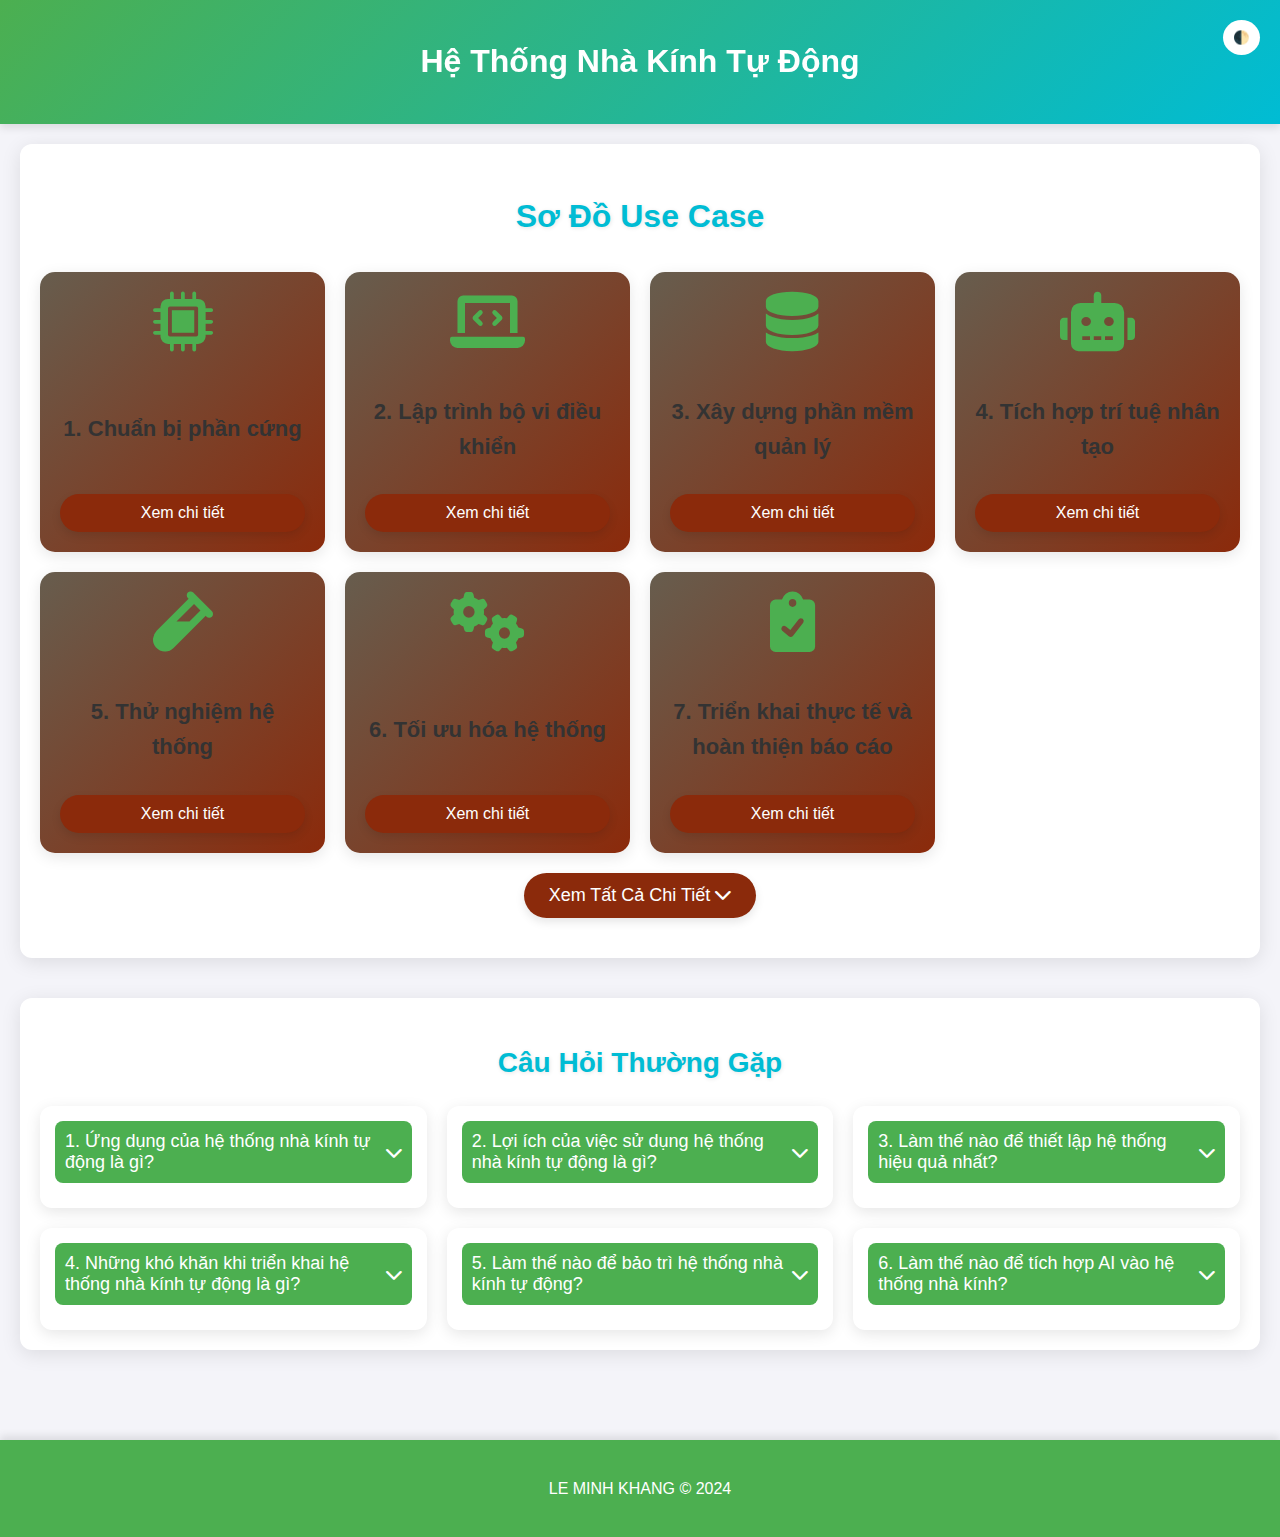
<file: index.html>
<!DOCTYPE html>
<html lang="vi">
<head>
    <meta charset="UTF-8">
    <meta name="viewport" content="width=device-width, initial-scale=1.0">
    <title>Hệ Thống Nhà Kính Tự Động</title>
    <link rel="stylesheet" href="khkt.css">
    <!-- Font Awesome for icons -->
    <link rel="stylesheet" href="https://cdnjs.cloudflare.com/ajax/libs/font-awesome/6.0.0-beta3/css/all.min.css">
</head>
<body>
    <header>
        <h1>Hệ Thống Nhà Kính Tự Động</h1>
        <button class="dark-mode-toggle" onclick="toggleDarkMode()">🌓</button>
    </header>
    
    <main>
        <section id="usecase-section">
            <h2>Sơ Đồ Use Case</h2>
            <div class="usecase-grid">
                <!-- Use case items with collapsible content -->
                <div class="usecase-item">
                    <i class="fas fa-microchip icon"></i>
                    <h3>1. Chuẩn bị phần cứng</h3>
                    <button class="toggle-btn">Xem chi tiết</button>
                    <div class="usecase-content">
                        <p><strong>Mua các thiết bị cần thiết:</strong></p>
                        <ul>
                            <li><strong>Bộ vi điều khiển:</strong> Arduino hoặc Raspberry Pi.</li>
                            <li><strong>Các loại cảm biến:</strong> Độ ẩm đất, nhiệt độ và độ ẩm không khí, ánh sáng.</li>
                            <li><strong>Máy bơm nước:</strong> Kết nối với hệ thống tưới tiêu tự động.</li>
                            <li><strong>Đèn LED và hệ thống quạt thông gió.</strong></li>
                        </ul>
                        <p><strong>Lắp đặt các cảm biến</strong> tại vị trí phù hợp để thu thập thông tin về đất, nhiệt độ, độ ẩm và ánh sáng.</p>
                    </div>
                </div>
                <div class="usecase-item">
                    <i class="fas fa-laptop-code icon"></i>
                    <h3>2. Lập trình bộ vi điều khiển</h3>
                    <button class="toggle-btn">Xem chi tiết</button>
                    <div class="usecase-content">
                        <p><strong>Viết chương trình thu thập dữ liệu từ cảm biến:</strong></p>
                        <ul>
                            <li><strong>Sử dụng:</strong> Arduino IDE hoặc Python.</li>
                            <li><strong>Kết nối với máy bơm nước:</strong> Hệ thống điều khiển đèn và quạt.</li>
                            <li><strong>Gửi dữ liệu:</strong> Lên máy chủ qua MQTT hoặc HTTP.</li>
                        </ul>
                    </div>
                </div>
                <div class="usecase-item">
                    <i class="fas fa-database icon"></i>
                    <h3>3. Xây dựng phần mềm quản lý</h3>
                    <button class="toggle-btn">Xem chi tiết</button>
                    <div class="usecase-content">
                        <p><strong>Tạo cơ sở dữ liệu và xây dựng ứng dụng web:</strong></p>
                        <ul>
                            <li><strong>Sử dụng:</strong> MongoDB hoặc SQL Server để lưu trữ dữ liệu.</li>
                            <li><strong>Tạo Dashboard:</strong> Hiển thị dữ liệu theo thời gian thực.</li>
                            <li><strong>Cho phép điều khiển thiết bị:</strong> Qua giao diện.</li>
                        </ul>
                    </div>
                </div>
                <div class="usecase-item">
                    <i class="fas fa-robot icon"></i>
                    <h3>4. Tích hợp trí tuệ nhân tạo</h3>
                    <button class="toggle-btn">Xem chi tiết</button>
                    <div class="usecase-content">
                        <p><strong>Thu thập và phân tích dữ liệu để xây dựng mô hình AI:</strong></p>
                        <ul>
                            <li><strong>Sử dụng:</strong> TensorFlow hoặc scikit-learn để phân tích dữ liệu.</li>
                            <li><strong>Dự đoán:</strong> Thời gian tưới nước dựa trên độ ẩm, nhiệt độ và ánh sáng.</li>
                        </ul>
                    </div>
                </div>
                <div class="usecase-item">
                    <i class="fas fa-vial icon"></i>
                    <h3>5. Thử nghiệm hệ thống</h3>
                    <button class="toggle-btn">Xem chi tiết</button>
                    <div class="usecase-content">
                        <p><strong>Chạy thử nghiệm:</strong> Hệ thống trong nhà kính và kiểm tra tính năng điều khiển tự động.</p>
                    </div>
                </div>
                <div class="usecase-item">
                    <i class="fas fa-cogs icon"></i>
                    <h3>6. Tối ưu hóa hệ thống</h3>
                    <button class="toggle-btn">Xem chi tiết</button>
                    <div class="usecase-content">
                        <p><strong>Điều chỉnh mô hình AI</strong> và cải thiện giao diện web để tối ưu hóa hệ thống.</p>
                    </div>
                </div>
                <div class="usecase-item">
                    <i class="fas fa-clipboard-check icon"></i>
                    <h3>7. Triển khai thực tế và hoàn thiện báo cáo</h3>
                    <button class="toggle-btn">Xem chi tiết</button>
                    <div class="usecase-content">
                        <p><strong>Triển khai hệ thống:</strong> Đầy đủ trong nhà kính và tổng hợp báo cáo kết quả.</p>
                    </div>
                </div>
            </div>
            <button class="toggle-all-btn">Xem Tất Cả Chi Tiết <i class="fas fa-chevron-down"></i></button>
            <div class="all-details-content">
                <p><strong><i class="fas fa-tools"></i> 1. Chuẩn bị phần cứng</strong> <i class="fa-solid fa-x" style="color: red;"></i></p> 
                <ul>
                    <li><strong>Bộ vi điều khiển:</strong>
                        <br>
                         <b style="color: red;">+ Arduino Uno </b>: Đây là bộ vi điều khiển trung tâm để kết nối và thu thập dữ liệu từ các cảm biến.
                    </li>
                    <li><strong>Các loại cảm biến:</strong>
                        <br>
                        <b style="color: red;">+ Độ ẩm đất (Soil Moisture Sensor) </b>: Thường bao gồm hai phần: đầu dò và module xử lý tín hiệu.
                        <br>
                        <b style="color: red;">+ Nhiệt độ và độ ẩm không khí (DHT11/DHT22) </b>: Cho phép đo nhiệt độ và độ ẩm không khí.
                        <br>
                        <b style="color: red;">+ Ánh sáng (LDR hoặc BH1750)</b> : Đo cường độ ánh sáng.
                    </li>
                    <li><strong>Máy bơm nước:</strong> Kết nối với hệ thống tưới tiêu tự động.</li>
                    <li><strong>Đèn LED và hệ thống quạt thông gió.</strong></li>
                </ul>
                <p>Lắp đặt các cảm biến tại vị trí phù hợp để thu thập thông tin về đất, nhiệt độ, độ ẩm và ánh sáng.</p>

                <p><strong><i class="fas fa-code"></i> 2. Lập trình bộ vi điều khiển</strong> <i class="fa-solid fa-x" style="color: red;"></i></p>
                <ul>
                    <li>Sử dụng Arduino IDE hoặc Python để lập trình thu thập dữ liệu từ các cảm biến.</li>
                    <li>Kết nối với máy bơm nước, hệ thống đèn và quạt để điều khiển từ xa.</li>
                    <li>Sử dụng giao thức MQTT hoặc HTTP để truyền dữ liệu đến máy chủ hoặc dịch vụ đám mây như Firebase.</li>
                </ul>

                <p><strong><i class="fas fa-database"></i> 3. Xây dựng phần mềm quản lý và điều khiển</strong> <i class="fa-solid fa-x" style="color: red;"></i></p>
                <ul>
                    <li>Tạo cơ sở dữ liệu bằng MongoDB hoặc SQL Server để lưu trữ dữ liệu từ cảm biến.</li>
                    <li>Tạo ứng dụng web với dashboard hiển thị dữ liệu theo thời gian thực.</li>
                    <li>Cho phép người dùng điều khiển thiết bị thông qua giao diện web.</li>
                </ul>

                <p><strong><i class="fas fa-robot"></i> 4. Tích hợp trí tuệ nhân tạo (AI)</strong> <i class="fa-solid fa-x" style="color: red;"></i></p>
                <ul>
                    <li>Thu thập dữ liệu từ cảm biến trong vài tuần hoặc tháng để huấn luyện mô hình AI.</li>
                    <li>Sử dụng TensorFlow hoặc scikit-learn để phân tích dữ liệu và xây dựng mô hình AI.</li>
                    <li>Tích hợp mô hình AI vào ứng dụng web để đưa ra quyết định tưới nước tự động.</li>
                </ul>

                <p><strong><i class="fas fa-vial"></i> 5. Thử nghiệm hệ thống</strong> <i class="fa-solid fa-x" style="color: red;"></i></p>
                <ul>
                    <li>Cài đặt hệ thống trong nhà kính và kiểm tra tính năng điều khiển tự động.</li>
                    <li>Theo dõi hoạt động của hệ thống khi mô hình AI đưa ra quyết định tưới nước.</li>
                </ul>

                <p><strong><i class="fas fa-cogs"></i> 6. Tối ưu hóa hệ thống</strong> <i class="fa-solid fa-x" style="color: red;"></i></p>
                <ul>
                    <li>Tinh chỉnh mô hình AI dựa trên dữ liệu thực tế để hệ thống hoạt động hiệu quả hơn.</li>
                    <li>Cải thiện giao diện web để dễ dàng sử dụng và theo dõi thông tin.</li>
                    <li>Bảo trì định kỳ các thiết bị cảm biến, máy bơm, và hệ thống điều khiển.</li>
                </ul>

                <p><strong><i class="fas fa-clipboard-check"></i> 7. Triển khai thực tế và hoàn thiện báo cáo</strong> <i class="fa-solid fa-x" style="color: red;"></i></p>
                <ul>
                    <li>Triển khai hệ thống đầy đủ trong nhà kính và tiến hành trồng rau để kiểm tra hiệu quả.</li>
                    <li>Viết báo cáo tổng hợp toàn bộ quá trình triển khai và các vấn đề gặp phải.</li>
                    <li>Chuẩn bị video hoặc demo minh họa hoạt động của hệ thống.</li>
                </ul>
            </div>
        </section>
                <!-- Enhanced FAQ Section -->
                <section id="faq-section">
                    <h2>Câu Hỏi Thường Gặp</h2>
                    <div class="faq-grid">
                        <div class="faq-item">
                            <button class="faq-question">1. Ứng dụng của hệ thống nhà kính tự động là gì? <i class="fas fa-chevron-down"></i></button>
                            <div class="faq-answer">
                                <p><strong>Hệ thống nhà kính tự động</strong> được sử dụng trong nông nghiệp thông minh để kiểm soát <strong>nhiệt độ</strong>, <strong>độ ẩm</strong>, và <strong>ánh sáng</strong> một cách tự động.</p>
                                <p>Ứng dụng này giúp tối ưu hóa điều kiện phát triển cho cây trồng, đặc biệt hiệu quả cho việc trồng rau, hoa, và cây cảnh có giá trị cao, mang lại năng suất và chất lượng sản phẩm vượt trội.</p>
                            </div>
                        </div>
                        <div class="faq-item">
                            <button class="faq-question">2. Lợi ích của việc sử dụng hệ thống nhà kính tự động là gì? <i class="fas fa-chevron-down"></i></button>
                            <div class="faq-answer">
                                <p>Sử dụng hệ thống nhà kính tự động giúp <strong>tiết kiệm chi phí lao động</strong> và <strong>tăng hiệu quả sản xuất</strong>. Hệ thống này tự động hóa việc tưới tiêu, kiểm soát ánh sáng và thông gió.</p>
                                <p>Điều này giúp cây trồng phát triển tốt hơn và giảm thiểu rủi ro do điều kiện môi trường không thuận lợi.</p>
                            </div>
                        </div>
                        <div class="faq-item">
                            <button class="faq-question">3. Làm thế nào để thiết lập hệ thống hiệu quả nhất? <i class="fas fa-chevron-down"></i></button>
                            <div class="faq-answer">
                                <p><strong>Chọn phần cứng phù hợp</strong>: Sử dụng cảm biến chất lượng để đo chính xác độ ẩm, nhiệt độ và ánh sáng.</p>
                                <p><strong>Lập trình chính xác</strong>: Điều chỉnh việc tưới tiêu và kiểm soát môi trường dựa trên dữ liệu thu thập được.</p>
                                <p><strong>Tích hợp AI</strong>: Sử dụng dữ liệu từ cảm biến để huấn luyện mô hình AI, giúp hệ thống tự động đưa ra các quyết định.</p>
                            </div>
                        </div>
                        <div class="faq-item">
                            <button class="faq-question">4. Những khó khăn khi triển khai hệ thống nhà kính tự động là gì? <i class="fas fa-chevron-down"></i></button>
                            <div class="faq-answer">
                                <p><strong>Chi phí đầu tư ban đầu</strong> cao và yêu cầu kỹ thuật cao trong việc lắp đặt và lập trình hệ thống.</p>
                                <p><strong>Tích hợp AI</strong> đòi hỏi dữ liệu lớn và chính xác. Bảo trì định kỳ các cảm biến và thiết bị là rất quan trọng để đảm bảo hoạt động ổn định.</p>
                            </div>
                        </div>
                        <div class="faq-item">
                            <button class="faq-question">5. Làm thế nào để bảo trì hệ thống nhà kính tự động? <i class="fas fa-chevron-down"></i></button>
                            <div class="faq-answer">
                                <p>Kiểm tra và vệ sinh các <strong>cảm biến</strong>, <strong>máy bơm</strong>, <strong>đèn LED</strong>, và <strong>quạt thông gió</strong> thường xuyên.</p>
                                <p>Định kỳ cập nhật phần mềm và kiểm tra kết nối mạng để đảm bảo dữ liệu được truyền tải một cách chính xác.</p>
                            </div>
                        </div>
                        <div class="faq-item">
                            <button class="faq-question">6. Làm thế nào để tích hợp AI vào hệ thống nhà kính? <i class="fas fa-chevron-down"></i></button>
                            <div class="faq-answer">
                                <p>Thu thập dữ liệu từ các cảm biến trong một khoảng thời gian dài và sử dụng các công cụ như <strong>TensorFlow</strong> hoặc <strong>scikit-learn</strong> để xây dựng mô hình dự đoán.</p>
                                <p>Đưa mô hình này vào phần mềm quản lý để hệ thống tự động đưa ra quyết định dựa trên điều kiện thực tế.</p>
                            </div>
                        </div>
                    </div>
                </section>
    </main>

    <footer>
        <p>LE MINH KHANG &copy; 2024</p>
    </footer>

    <script>
        // Dark mode toggle function
        function toggleDarkMode() {
            document.body.classList.toggle('dark-mode');
        }
    
        // Toggle all details content
        document.querySelector('.toggle-all-btn').addEventListener('click', () => {
            const allDetailsContent = document.querySelector('.all-details-content');
            const isVisible = allDetailsContent.style.display === 'block';
            allDetailsContent.style.display = isVisible ? 'none' : 'block';
            allDetailsContent.style.maxHeight = isVisible ? '0' : allDetailsContent.scrollHeight + 'px';
            document.querySelector('.toggle-all-btn').innerHTML = isVisible ? 'Xem Tất Cả Chi Tiết <i class="fas fa-chevron-down"></i>' : 'Ẩn Tất Cả Chi Tiết <i class="fas fa-chevron-up"></i>';
        });

        // Collapsible sections with slide-down effect
        document.querySelectorAll('.toggle-btn').forEach(button => {
            button.addEventListener('click', () => {
                const content = button.nextElementSibling;
                const isContentVisible = content.style.display === 'block';
                content.style.display = isContentVisible ? 'none' : 'block';
                if (!isContentVisible) {
                    content.style.maxHeight = content.scrollHeight + 'px';
                    button.innerHTML = 'Ẩn bớt <i class="fas fa-chevron-up"></i>'; // Update button text and icon
                } else {
                    content.style.maxHeight = '0';
                    button.innerHTML = 'Xem chi tiết <i class="fas fa-chevron-down"></i>'; // Update button text and icon
                }
            });
        });
    </script>
        <script>
            // Dark mode toggle function

    
            // Collapsible FAQ sections
            document.querySelectorAll('.faq-question').forEach(button => {
                button.addEventListener('click', () => {
                    const answer = button.nextElementSibling;
                    const icon = button.querySelector('i');
                    const isVisible = answer.style.maxHeight;
    
                    if (isVisible) {
                        answer.style.maxHeight = null;
                        icon.classList.remove('fa-chevron-up');
                        icon.classList.add('fa-chevron-down');
                    } else {
                        answer.style.maxHeight = answer.scrollHeight + 'px';
                        icon.classList.remove('fa-chevron-down');
                        icon.classList.add('fa-chevron-up');
                    }
                });
            });
        </script>

</body>
</html>
</file>
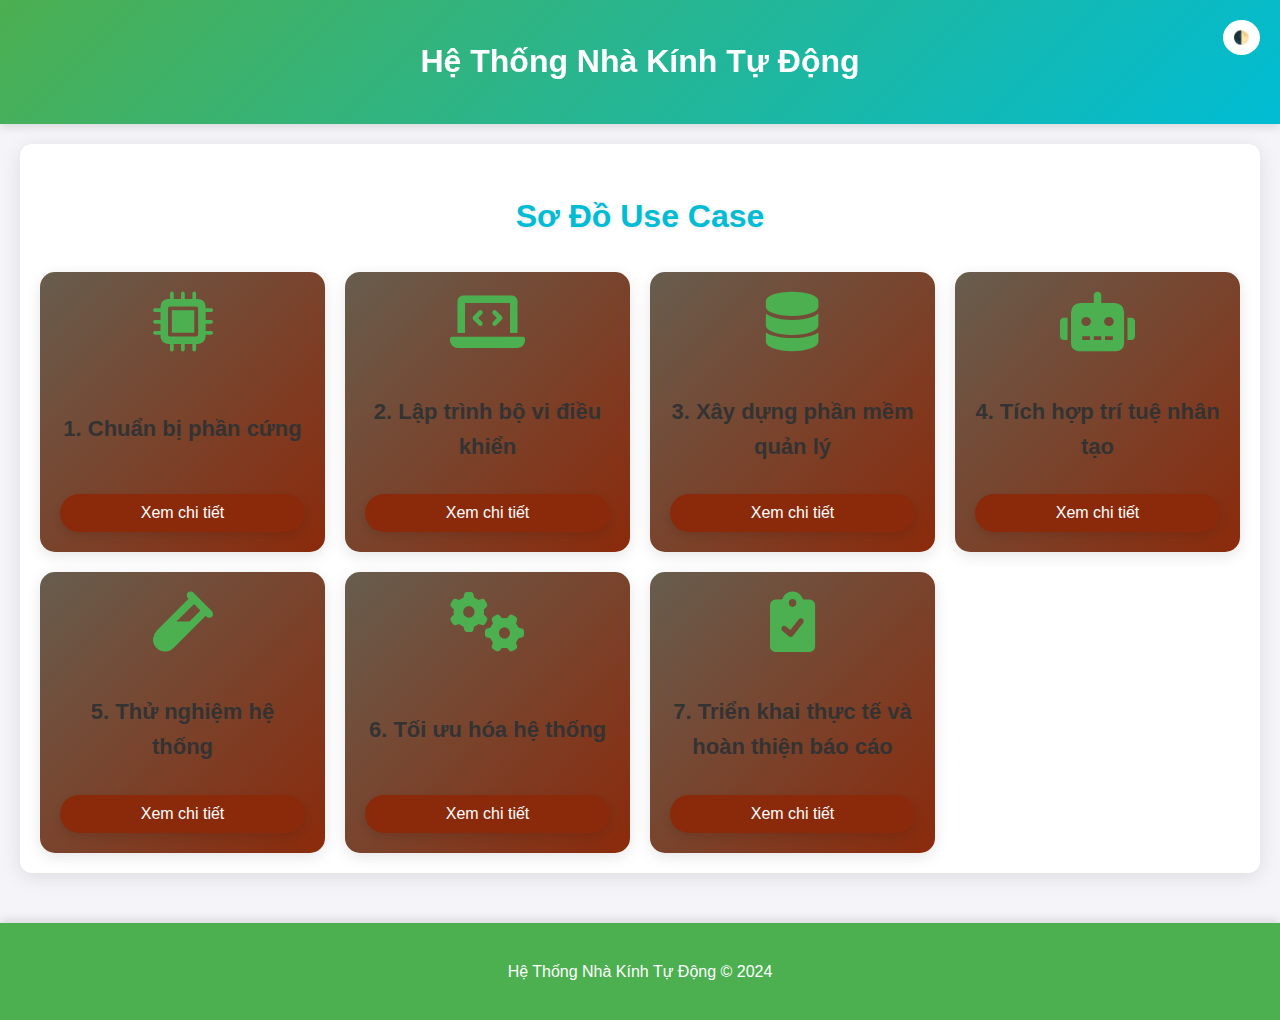
<file: khkt.html>
<!DOCTYPE html>
<html lang="vi">
<head>
    <meta charset="UTF-8">
    <meta name="viewport" content="width=device-width, initial-scale=1.0">
    <title>Hệ Thống Nhà Kính Tự Động</title>
    <link rel="stylesheet" href="khkt.css">
    <!-- Font Awesome for icons -->
    <link rel="stylesheet" href="https://cdnjs.cloudflare.com/ajax/libs/font-awesome/6.0.0-beta3/css/all.min.css">
</head>
<body>
    <header>
        <h1>Hệ Thống Nhà Kính Tự Động</h1>
        <button class="dark-mode-toggle" onclick="toggleDarkMode()">🌓</button>
    </header>
    
    <main>
        <section id="usecase-section">
            <h2>Sơ Đồ Use Case</h2>
            <div class="usecase-grid">
                <!-- Use case items with collapsible content -->
                <div class="usecase-item">
                    <i class="fas fa-microchip icon"></i>
                    <h3>1. Chuẩn bị phần cứng</h3>
                    <button class="toggle-btn">Xem chi tiết</button>
                    <div class="usecase-content">
                        <p><strong>Mua các thiết bị cần thiết:</strong></p>
                        <ul>
                            <li><strong>Bộ vi điều khiển:</strong> Arduino hoặc Raspberry Pi.</li>
                            <li><strong>Các loại cảm biến:</strong> Độ ẩm đất, nhiệt độ và độ ẩm không khí, ánh sáng.</li>
                            <li><strong>Máy bơm nước:</strong> Kết nối với hệ thống tưới tiêu tự động.</li>
                            <li><strong>Đèn LED và hệ thống quạt thông gió.</strong></li>
                        </ul>
                        <p><strong>Lắp đặt các cảm biến</strong> tại vị trí phù hợp để thu thập thông tin về đất, nhiệt độ, độ ẩm và ánh sáng.</p>
                    </div>
                </div>
                <div class="usecase-item">
                    <i class="fas fa-laptop-code icon"></i>
                    <h3>2. Lập trình bộ vi điều khiển</h3>
                    <button class="toggle-btn">Xem chi tiết</button>
                    <div class="usecase-content">
                        <p><strong>Viết chương trình thu thập dữ liệu từ cảm biến:</strong></p>
                        <ul>
                            <li><strong>Sử dụng:</strong> Arduino IDE hoặc Python.</li>
                            <li><strong>Kết nối với máy bơm nước:</strong> Hệ thống điều khiển đèn và quạt.</li>
                            <li><strong>Gửi dữ liệu:</strong> Lên máy chủ qua MQTT hoặc HTTP.</li>
                        </ul>
                    </div>
                </div>
                <div class="usecase-item">
                    <i class="fas fa-database icon"></i>
                    <h3>3. Xây dựng phần mềm quản lý</h3>
                    <button class="toggle-btn">Xem chi tiết</button>
                    <div class="usecase-content">
                        <p><strong>Tạo cơ sở dữ liệu và xây dựng ứng dụng web:</strong></p>
                        <ul>
                            <li><strong>Sử dụng:</strong> MongoDB hoặc SQL Server để lưu trữ dữ liệu.</li>
                            <li><strong>Tạo Dashboard:</strong> Hiển thị dữ liệu theo thời gian thực.</li>
                            <li><strong>Cho phép điều khiển thiết bị:</strong> Qua giao diện.</li>
                        </ul>
                    </div>
                </div>
                <div class="usecase-item">
                    <i class="fas fa-robot icon"></i>
                    <h3>4. Tích hợp trí tuệ nhân tạo</h3>
                    <button class="toggle-btn">Xem chi tiết</button>
                    <div class="usecase-content">
                        <p><strong>Thu thập và phân tích dữ liệu để xây dựng mô hình AI:</strong></p>
                        <ul>
                            <li><strong>Sử dụng:</strong> TensorFlow hoặc scikit-learn để phân tích dữ liệu.</li>
                            <li><strong>Dự đoán:</strong> Thời gian tưới nước dựa trên độ ẩm, nhiệt độ và ánh sáng.</li>
                        </ul>
                    </div>
                </div>
                <div class="usecase-item">
                    <i class="fas fa-vial icon"></i>
                    <h3>5. Thử nghiệm hệ thống</h3>
                    <button class="toggle-btn">Xem chi tiết</button>
                    <div class="usecase-content">
                        <p><strong>Chạy thử nghiệm:</strong> Hệ thống trong nhà kính và kiểm tra tính năng điều khiển tự động.</p>
                    </div>
                </div>
                <div class="usecase-item">
                    <i class="fas fa-cogs icon"></i>
                    <h3>6. Tối ưu hóa hệ thống</h3>
                    <button class="toggle-btn">Xem chi tiết</button>
                    <div class="usecase-content">
                        <p><strong>Điều chỉnh mô hình AI</strong> và cải thiện giao diện web để tối ưu hóa hệ thống.</p>
                    </div>
                </div>
                <div class="usecase-item">
                    <i class="fas fa-clipboard-check icon"></i>
                    <h3>7. Triển khai thực tế và hoàn thiện báo cáo</h3>
                    <button class="toggle-btn">Xem chi tiết</button>
                    <div class="usecase-content">
                        <p><strong>Triển khai hệ thống:</strong> Đầy đủ trong nhà kính và tổng hợp báo cáo kết quả.</p>
                    </div>
                </div>
            </div>
        </section>
    </main>

    <footer>
        <p>Hệ Thống Nhà Kính Tự Động &copy; 2024</p>
    </footer>

    <script>
        // Dark mode toggle function
        function toggleDarkMode() {
            document.body.classList.toggle('dark-mode');
        }
    
        // Collapsible sections with slide-down effect
        document.querySelectorAll('.toggle-btn').forEach(button => {
            button.addEventListener('click', () => {
                const content = button.nextElementSibling;
                content.style.display = content.style.display === 'block' ? 'none' : 'block';
                if (content.style.display === 'block') {
                    content.style.maxHeight = content.scrollHeight + 'px';
                    button.innerText = 'Ẩn bớt';
                } else {
                    content.style.maxHeight = '0';
                    button.innerText = 'Xem chi tiết';
                }
            });
        });
    </script>

</body>
</html>
</file>
<file: khkt.css>
/* Root for CSS Variables */
:root {
    --primary-color: #4caf50;
    --secondary-color: #00bcd4;
    --accent-color: #675d4e;
    --button-color: #8b2a0b;
    --button-hover-color: #e64a19;
    --background-color: #f4f4f9;
    --text-color: #333;
    --card-bg: #ffffff;
}

/* Dark Mode */
body.dark-mode {
    --primary-color: #1e1e1e;
    --secondary-color: wheat;
    --kle-color:white;
    --accent-color: #ff9800;
    --button-color: #ff5722;
    --button-hover-color: #e64a19;
    --background-color: #121212;
    --text-color: black;
    --card-bg: #2c2c2c;
}

/* Basic styling */
body {
    font-family: 'Arial', sans-serif;
    margin: 0;
    background-color: var(--background-color);
    color: var(--text-color);
    line-height: 1.6;
    transition: background-color 0.5s, color 0.5s;
}

/* Smooth scrolling */
html {
    scroll-behavior: smooth;
}

/* Header styling */
header {
    position: sticky;
    top: 0;
    z-index: 1000;
    background: linear-gradient(135deg, var(--primary-color), var(--secondary-color));
    color: white;
    padding: 15px 20px;
    text-align: center;
    box-shadow: 0 4px 8px rgba(0, 0, 0, 0.1);
    transition: background-color 0.5s;
}

/* Dark mode toggle button */
header .dark-mode-toggle {
    position: absolute;
    top: 20px;
    right: 20px;
    background: white;
    border: none;
    padding: 10px;
    border-radius: 50%;
    cursor: pointer;
    transition: background 0.3s;
}

header .dark-mode-toggle:hover {
    background: #ddd;
}

/* Main section styling */
main {
    padding: 20px;
}

/* Use case section styling */
#usecase-section {
    max-width: 1200px;
    margin: 0 auto;
    padding: 20px;
    background: var(--card-bg);
    border-radius: 12px;
    box-shadow: 0 4px 20px rgba(0, 0, 0, 0.1);
    transition: background-color 0.5s;
}

h2 {
    text-align: center;
    margin-bottom: 30px;
    color: var(--secondary-color);
    font-size: 32px;
    text-shadow: 1px 1px 4px rgba(0, 0, 0, 0.1);
}

/* Usecase grid */
.usecase-grid {
    display: grid;
    grid-template-columns: repeat(auto-fit, minmax(280px, 1fr));
    gap: 20px;
}

/* Individual use case item styling */
.usecase-item {
    background: linear-gradient(135deg, var(--accent-color), var(--button-color));
    border-radius: 15px;
    padding: 20px;
    box-shadow: 0 4px 15px rgba(0, 0, 0, 0.1);
    text-align: center;
    transition: transform 0.3s, box-shadow 0.3s;
    display: flex;
    flex-direction: column;
    justify-content: space-between;
}

.usecase-item:hover {
    transform: translateY(-5px);
    box-shadow: 0 8px 20px rgba(0, 0, 0, 0.2);
}

.usecase-item .icon {
    font-size: 60px;
    color: var(--primary-color);
    margin-bottom: 20px;
    transition: transform 0.3s;
}

.usecase-item:hover .icon {
    transform: scale(1.1);
}

.usecase-item h3 {
    margin-bottom: 15px;
    font-size: 22px;
    color: var(--text-color);
}

/* Button styling */
.usecase-item .toggle-btn {
    margin-top: 15px;
    padding: 10px 20px;
    background-color: var(--button-color);
    color: white;
    border: none;
    border-radius: 25px;
    cursor: pointer;
    font-size: 16px;
    transition: background-color 0.3s, transform 0.3s, box-shadow 0.3s;
    box-shadow: 0 4px 10px rgba(0, 0, 0, 0.1);
}

.usecase-item .toggle-btn:hover {
    background-color: var(--button-hover-color);
    transform: scale(1.05);
    box-shadow: 0 6px 15px rgba(0, 0, 0, 0.2);
}

/* Collapsible content */
.usecase-content {
    display: none;
    text-align: left;
    margin-top: 15px;
    font-size: 16px;
    overflow: hidden;
    transition: max-height 0.4s ease-out;
    background-color: rgba(255, 255, 255, 0.9);
    padding: 15px;
    border-radius: 8px;
    box-shadow: inset 0 0 10px rgba(0, 0, 0, 0.1);
}

/* Button styling for "Xem Tất Cả Chi Tiết" */
.toggle-all-btn {
    display: block;
    margin: 20px auto;
    padding: 12px 25px;
    background-color: var(--button-color);
    color: white;
    border: none;
    border-radius: 25px;
    cursor: pointer;
    font-size: 18px;
    transition: background-color 0.3s, transform 0.3s;
    box-shadow: 0 4px 10px rgba(0, 0, 0, 0.1);
}

.toggle-all-btn:hover {
    background-color: var(--button-hover-color);
    transform: scale(1.05);
}

/* Full details content */
.all-details-content {
    display: none;
    max-height: 0;
    overflow: hidden;
    transition: max-height 0.6s ease-out;
    background-color: rgba(255, 255, 255, 0.9);
    padding: 20px;
    border-radius: 8px;
    box-shadow: inset 0 0 10px rgba(0, 0, 0, 0.1);
    margin-bottom: 30px;
}

/* Ensuring the collapsible content is handled properly on mobile devices */
.all-details-content.active {
    display: block;
    max-height: 1000px; /* Adjust max-height as needed */
}

/* Footer styling */
footer {
    background-color: var(--primary-color);
    color: white;
    text-align: center;
    padding: 20px;
    margin-top: 30px;
    box-shadow: 0 -4px 8px rgba(0, 0, 0, 0.1);
}

/* Responsive adjustments */
@media (max-width: 768px) {
    .usecase-item .icon {
        font-size: 50px;
    }

    .usecase-item h3 {
        font-size: 20px;
    }

    h2 {
        font-size: 28px;
    }

    .usecase-item .toggle-btn {
        font-size: 14px;
    }

    /* Adjust padding and margins for smaller screens */
    main {
        padding: 10px;
    }

    #usecase-section {
        padding: 15px;
    }

    .toggle-all-btn {
        font-size: 16px;
        padding: 10px 20px;
    }

    .all-details-content {
        max-height: 800px; /* Adjusted for smaller screens */
    }
}
/* FAQ Section Styling */
#faq-section {
    max-width: 1200px;
    margin: 40px auto;
    padding: 20px;
    background: var(--card-bg);
    border-radius: 12px;
    box-shadow: 0 4px 20px rgba(0, 0, 0, 0.1);
    transition: background-color 0.5s, color 0.5s; /* Added transition for dark mode */
}

#faq-section h2 {
    text-align: center;
    color: var(--secondary-color);
    margin-bottom: 20px;
    font-size: 28px;
}

.faq-grid {
    display: grid;
    grid-template-columns: repeat(auto-fit, minmax(300px, 1fr));
    gap: 20px;
}

.faq-item {
    background: var(--card-bg);
    padding: 15px;
    border-radius: 12px;
    box-shadow: 0 4px 15px rgba(0, 0, 0, 0.1);
    transition: transform 0.3s, box-shadow 0.3s, background-color 0.5s, color 0.5s;
    display: flex;
    flex-direction: column;
    justify-content: space-between;
}

.faq-item:hover {
    transform: translateY(-5px);
    box-shadow: 0 8px 20px rgba(0, 0, 0, 0.2);
}

/* FAQ Question Button */
.faq-question {
    background: var(--primary-color);
    color: white;
    padding: 10px;
    width: 100%;
    text-align: left;
    border: none;
    border-radius: 8px;
    cursor: pointer;
    font-size: 18px;
    display: flex;
    justify-content: space-between;
    align-items: center;
    transition: background 0.3s, color 0.3s;
}

.faq-question:hover {
    background: var(--secondary-color);
}

.faq-answer {
    max-height: 0;
    overflow: hidden;
    transition: max-height 0.5s ease, background-color 0.5s, color 0.5s;
    padding: 0 15px;
    margin-top: 10px;
    background-color: rgba(255, 255, 255, 0.8); /* Light mode background */
    border-radius: 8px;
    color: var(--text-color);
}

body.dark-mode .faq-answer {
    background-color: rgba(126, 114, 82, 0.993); /* Dark mode background */
}

.faq-answer p {
    margin: 10px 0;
    font-size: 16px;
    line-height: 1.6;
}

.faq-answer strong {
    color: var(--accent-color);
}

/* Adjustments for dark mode */
body.dark-mode #faq-section {
    background: var(--card-bg);
    box-shadow: 0 4px 20px rgba(0, 0, 0, 0.6);
}

body.dark-mode .faq-item {
    background: var(--card-bg);
    color: var(--text-color);
    box-shadow: 0 4px 15px rgba(0, 0, 0, 0.6);
}

body.dark-mode .faq-question {
    background: var(--button-color);
    color: white;
}

body.dark-mode .faq-question:hover {
    background: var(--button-hover-color);
}

body.dark-mode .faq-answer {
    color: var(--text-color);
}
</file>
